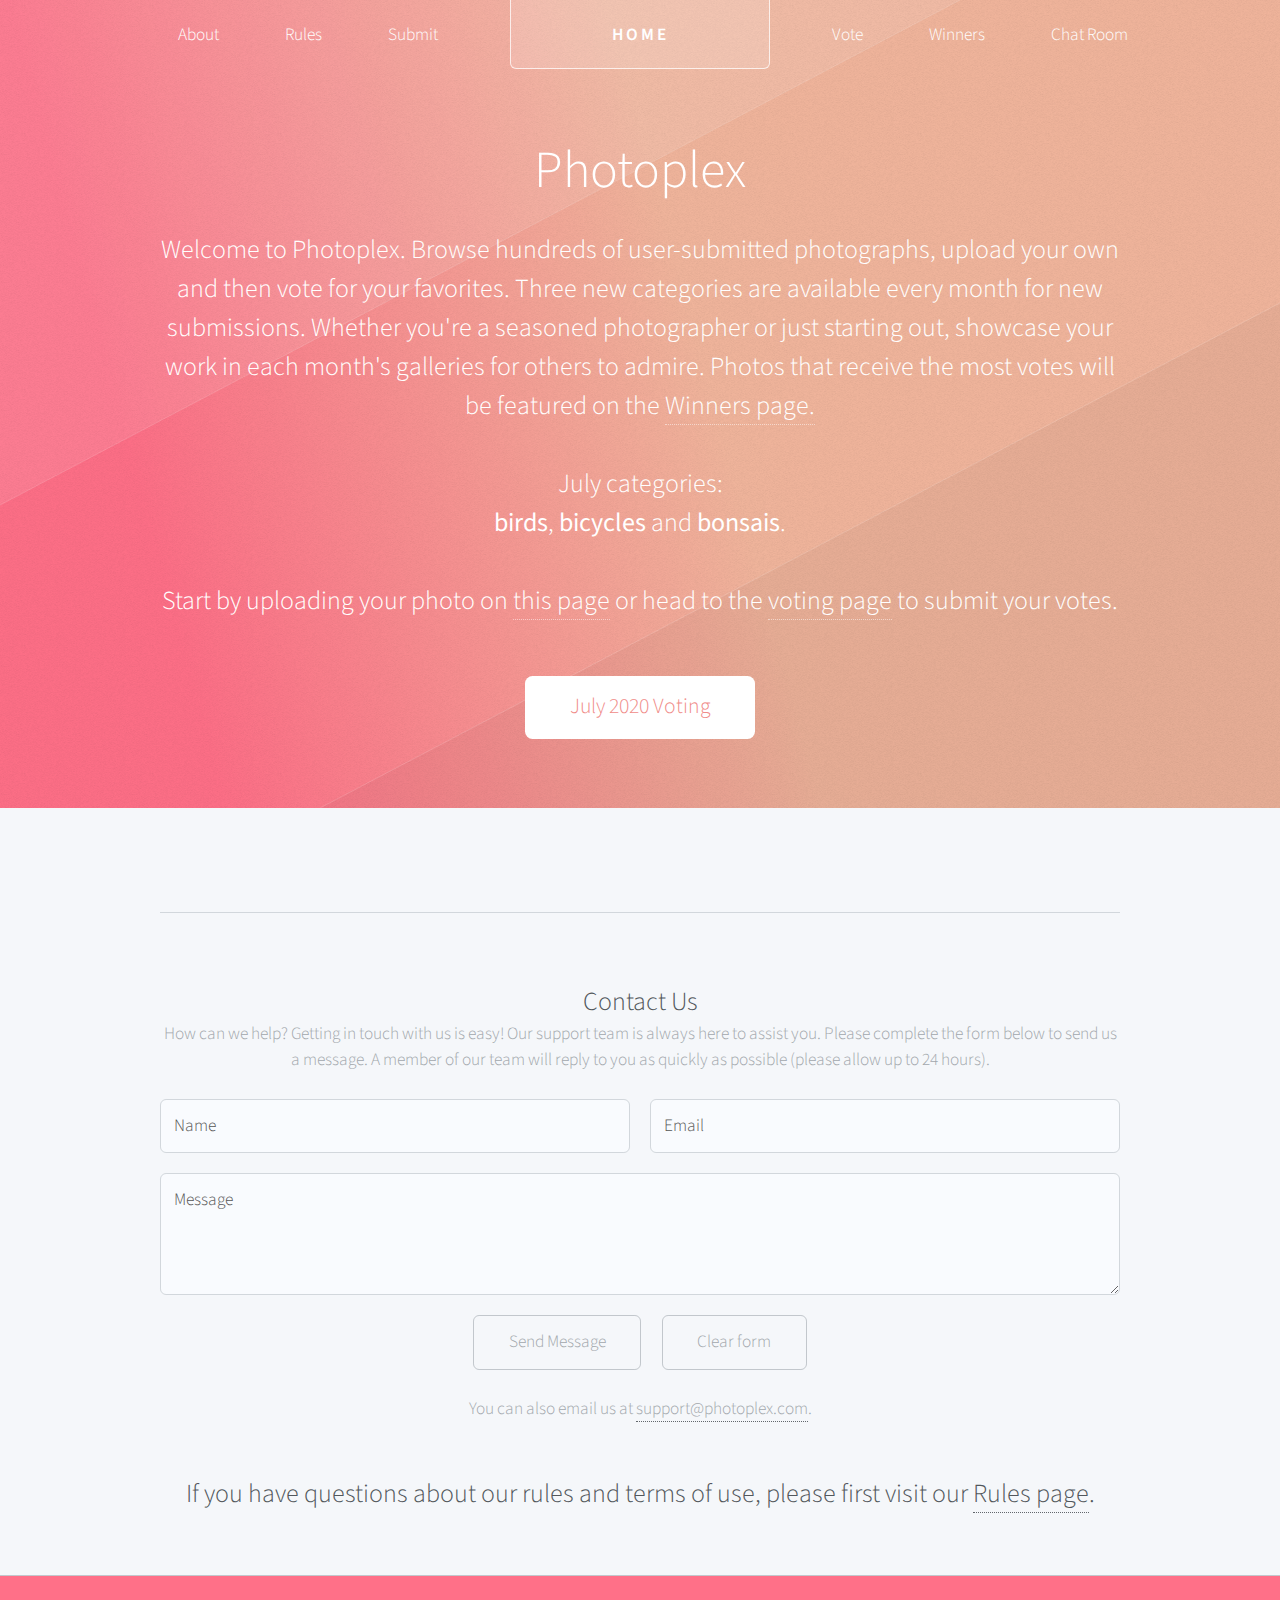
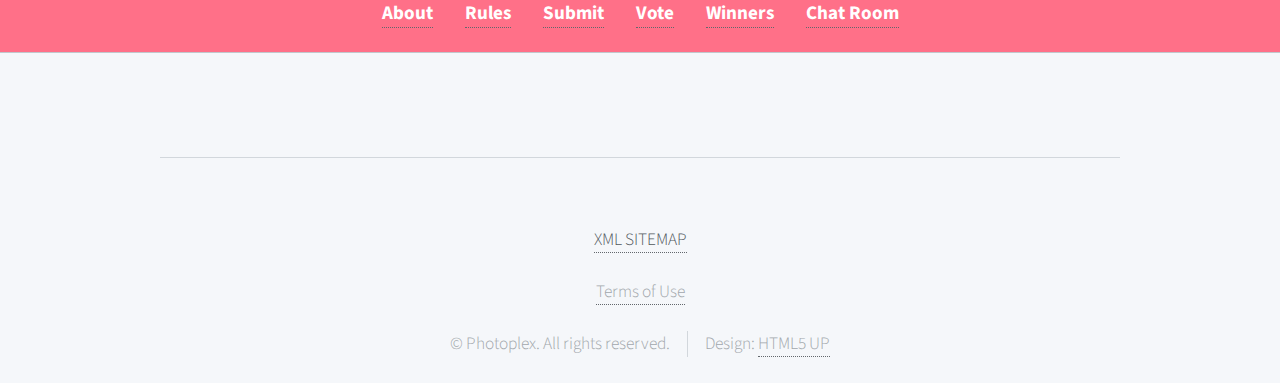
<file: projects/photoplex/index.htm>
<!DOCTYPE HTML>
<!--
	Telephasic by HTML5 UP
	html5up.net | @ajlkn
	Free for personal and commercial use under the CCA 3.0 license (html5up.net/license)
-->
<html>
	<head>
		<title>Photoplex Home</title>
		<meta name="description" content="This is the home page of Photoplex, a website where photographers can share and vote on photos.">
		<meta name="robots" content="index, follow">
		<meta charset="utf-8" />
		<meta name="viewport" content="width=device-width, initial-scale=1, user-scalable=no" />
		<link rel="stylesheet" href="assets/css/main.css" />			
		<script type='text/javascript' src='https://platform-api.sharethis.com/js/sharethis.js#property=5f076f1d61c3b80014ccf1f2&product=image-share-buttons&cms=sop' async='async'></script>
	</head>
		
	<body class="homepage is-preload">
		<div id="page-wrapper">

			<!-- Header -->
				<div id="header-wrapper">
					<div id="header" class="container">

						<!-- Logo -->
							<h1 id="logo"><a href="home.htm">HOME</a></h1>

						<!-- Nav -->
							<nav id="nav">
								<ul>
									<li><a href="about.htm">About</a></li>
									<li><a href="rules.htm">Rules</a></li>
									<li><a href="submit.htm">Submit</a></li>
									<li class="break"><a href="vote.htm">Vote</a>
										<ul>
											<li><a href="votebirds.htm">Birds</a></li>
											<li><a href="votebicycles.htm">Bicycles</a></li>
											<li><a href="votebonsais.htm">Bonsais</a></li>
										</ul></li>
									<li><a href="winners.htm">Winners</a></li>
									<li><a href="chat.htm">Chat Room</a></li>
								</ul>
							</nav>

					</div>

					<!-- Hero -->
						<section id="hero" class="container">
							<header>
								<h2>Photoplex</h2>
							</header>
							<p>Welcome to Photoplex. Browse hundreds of user-submitted photographs, upload your own and then vote for your favorites. Three new categories are available every month for new submissions. Whether you're a seasoned photographer or just starting out, showcase your work in each month's galleries for others to admire. Photos that receive the most votes will be featured on the <a href="winners.htm">Winners page.</a></p>
							<p>July categories:<br><strong>birds</strong>, <strong>bicycles</strong> and <strong>bonsais</strong>.</p>
							<p>Start by uploading your photo on <a href="submit.htm">this page</a> or head to the <a href="vote.htm">voting page</a> to submit your votes.</p>
							<ul class="actions">
								<li><a href="vote.htm" class="button">July 2020 Voting</a></li>
							</ul>
						</section>

				</div>

			<!-- Features 1 -->
				<!-- <div class="wrapper">
					<div class="container">
						<div class="row">
							<section class="col-6 col-12-narrower feature">
								<div class="image-wrapper first">
									<a href="#" class="image featured first"><img src="images/pic01.jpg" alt="" /></a>
								</div>
								<header>
									<h2>Semper magna neque vel<br />
									adipiscing curabitur</h2>
								</header>
								<p>Lorem ipsum dolor sit amet consectetur et sed adipiscing elit. Curabitur vel
								sem sit dolor neque semper magna. Lorem ipsum dolor sit amet consectetur et sed
								adipiscing elit. Curabitur vel sem sit.</p>
								<ul class="actions">
									<li><a href="#" class="button">Elevate my awareness</a></li>
								</ul>
							</section>
							<section class="col-6 col-12-narrower feature">
								<div class="image-wrapper">
									<a href="#" class="image featured"><img src="images/pic02.jpg" alt="" /></a>
								</div>
								<header>
									<h2>Amet lorem ipsum dolor<br />
									sit consequat magna</h2>
								</header>
								<p>Lorem ipsum dolor sit amet consectetur et sed adipiscing elit. Curabitur vel
								sem sit dolor neque semper magna. Lorem ipsum dolor sit amet consectetur et sed
								adipiscing elit. Curabitur vel sem sit.</p>
								<ul class="actions">
									<li><a href="#" class="button">Elevate my awareness</a></li>
								</ul>
							</section>
						</div>
					</div>
				</div> -->

			<!-- Footer -->
					<div id="copyright" class="container">
						<article id="content">
								<h3>Contact Us</h3>
								<p>How can we help? Getting in touch with us is easy! Our support team is always here to assist you. Please complete the form below to send us a message. A member of our team will reply to you as quickly as possible (please allow up to 24 hours).</p>
							<div class="container">
								<section class="col-6 col-12-narrower">
									<form method="post" action="#">
										<div class="row gtr-50">
											<div class="col-6 col-12-mobile">
												<input name="name" placeholder="Name" type="text" />
											</div>
											<div class="col-6 col-12-mobile">
												<input name="email" placeholder="Email" type="text" />
											</div>
											<div class="col-12">
												<textarea name="message" placeholder="Message"></textarea>
											</div>
											<div class="col-12">
												<ul class="actions">
													<li><input type="submit" value="Send Message" /></li>
													<li><input type="reset" value="Clear form" /></li>
												</ul>
											</div>
										</div>
									</form>
									<p>You can also email us at <a href="mailto: support@photoplex.com">support@photoplex.com</a>.</p>
								</section>
								<h3>If you have questions about our rules and terms of use, please first visit our <a href="rules.htm">Rules page</a>.</h3>
								<br><br>
						</article>
					</div>
					
					
					<!-- JS footer navigation -->
					<div id="footer_nav">						
						<hr>
						<script src="assets/js/footer_nav.js"></script>
						<hr>
					</div>

					<div id="copyright" class="container">
						<div> <!-- XML SITE MAP -->
							<h4><a href="sitemap.xml">XML SITEMAP</a></h4>
						</div>
						<br>
						<p><a href="rules.htm">Terms of Use</a></p>
						<ul class="menu">
							<li>&copy; Photoplex. All rights reserved.</li><li>Design: <a href="http://html5up.net">HTML5 UP</a></li>
						</ul>
					</div>								
					
				</div>				
		</div>

		<!-- Scripts -->
			<script src="assets/js/jquery.min.js"></script>
			<script src="assets/js/jquery.dropotron.min.js"></script>
			<script src="assets/js/browser.min.js"></script>
			<script src="assets/js/breakpoints.min.js"></script>
			<script src="assets/js/util.js"></script>
			<script src="assets/js/main.js"></script>
	</body>
</html>
</file>
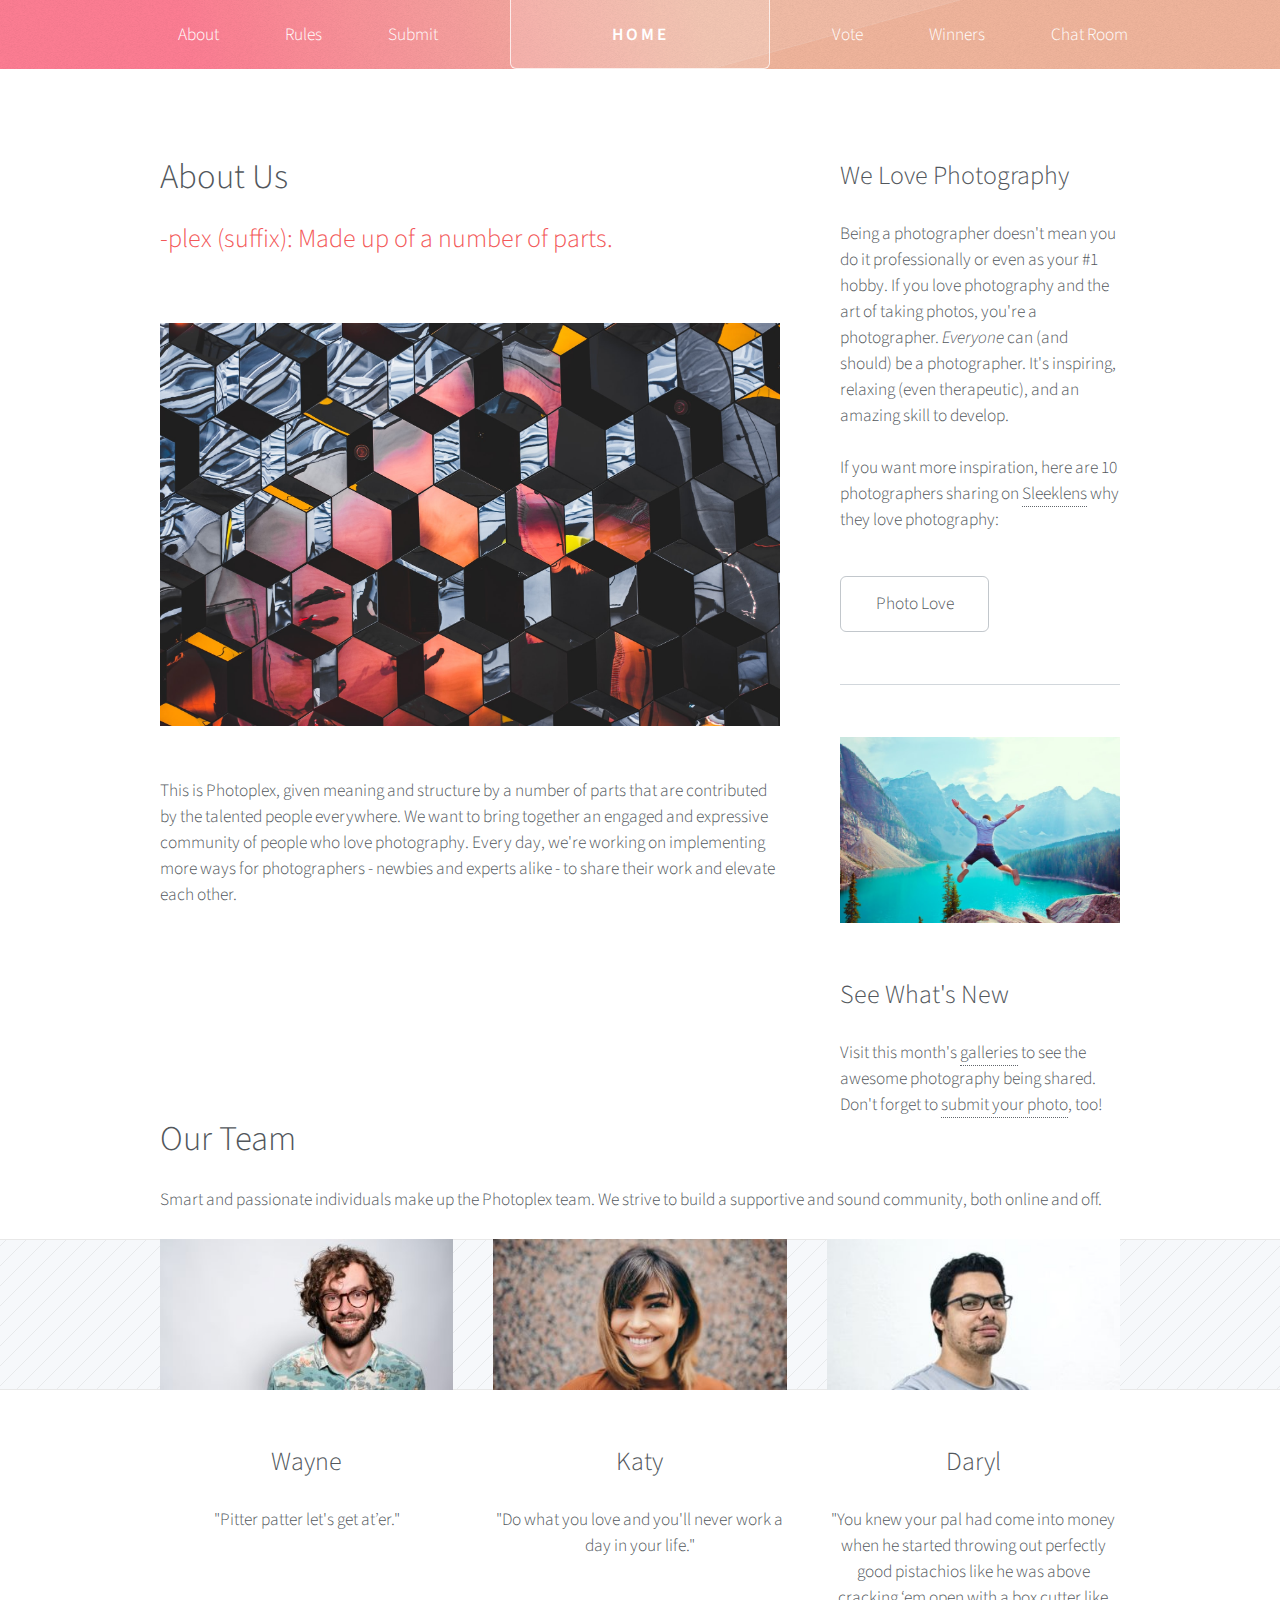
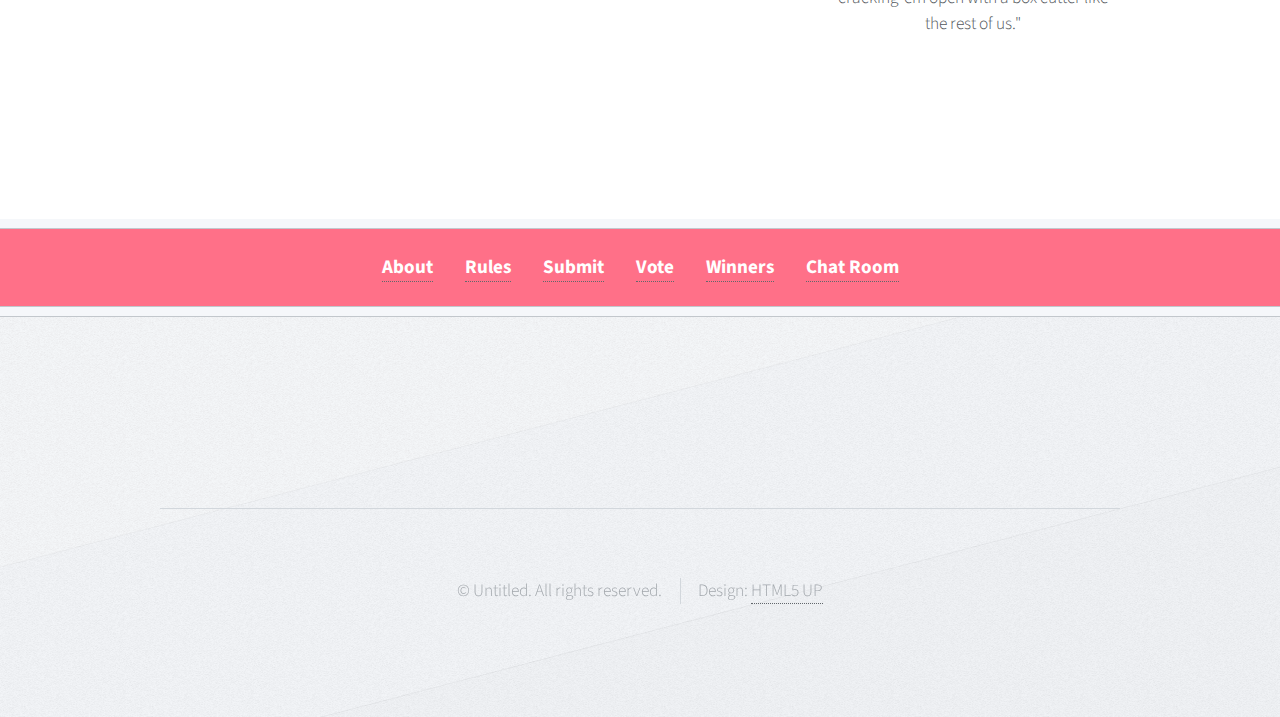
<file: projects/photoplex/about.htm>
<!DOCTYPE HTML>
<!--
	Telephasic by HTML5 UP
	html5up.net | @ajlkn
	Free for personal and commercial use under the CCA 3.0 license (html5up.net/license)
-->
<html>
	<head>
        <title>About Us</title>
        <meta name="description" content="This is the About page of Photoplex where there is information about the purpose of the website and the team that runs it.">
		<meta name="robots" content="index, follow">
		<meta charset="utf-8" />
		<meta name="viewport" content="width=device-width, initial-scale=1, user-scalable=no" />
		<link rel="stylesheet" href="assets/css/main.css" />
	</head>
	<body class="right-sidebar is-preload">
		<div id="page-wrapper">

			<!-- Header -->
				<div id="header-wrapper">
					<div id="header" class="container">

						<!-- Logo -->
							<h1 id="logo"><a href="index.htm">Home</a></h1>

						<!-- Nav -->
                        <nav id="nav">
                            <ul>
                                <li><a href="about.htm">About</a></li>
                                <li><a href="rules.htm">Rules</a></li>
                                <li><a href="submit.htm">Submit</a></li>
                                <li class="break"><a href="vote.htm">Vote</a>
                                    <ul>
                                        <li><a href="votebirds.htm">Birds</a></li>
                                        <li><a href="votebicycles.htm">Bicycles</a></li>
                                        <li><a href="votebonsais.htm">Bonsais</a></li>
                                    </ul></li>
                                <li><a href="winners.htm">Winners</a></li>
                                <li><a href="chat.htm">Chat Room</a></li>
                            </ul>
                        </nav>
					</div>
				</div>

			<!-- Main -->
				<div class="wrapper">
					<div class="container" id="main">
						<div class="row gtr-150">
							<div class="col-8 col-12-narrower">

								<!-- Content -->
									<article id="content">
										<header>
											<h2>About Us</h2>
											<p>-plex (suffix): Made up of a number of parts.</p>
										</header>
										<a class="image featured"><img src="images/about_head.jpg" alt="multicolored hexagonal pattern" title="multicolored hexagonal pattern"/></a>
                                        <p>This is Photoplex, given meaning and structure by a number of parts that are contributed by the talented people everywhere. We want to bring together an engaged and expressive community of people who love photography. Every day, we're working on implementing more ways for photographers - newbies and experts alike - to share their work and elevate each other.</p>
                                        <br>
                                        
                                        
									</article>

							</div>
							<div class="col-4 col-12-narrower">

								<!-- Sidebar -->
                                <section id="sidebar">
                                    <section>
                                        <header>
                                            <h3>We Love Photography</h3>
                                        </header>
                                        <p>Being a photographer doesn't mean you do it professionally or even as your #1 hobby. If you love photography and the art of taking photos, you're a photographer. <i>Everyone</i> can (and should) be a photographer. It's inspiring, relaxing (even therapeutic), and an amazing skill to develop.</p>
                                        <p>If you want more inspiration, here are 10 photographers sharing on <a href="sleeklens.com" target="blank">Sleeklens</a> why they love photography:
                                        <ul class="actions">
                                            <li><a href="https://sleeklens.com/10-photographers-talk-about-the-moment-they-fell-in-love-with-photography/" class="button" target="_blank">Photo Love</a></li>
                                        </ul>
                                        </p>
                                    </section>
                                    <section>
                                        <a href="vote.htm" class="image featured"><img src="images/about_side01.jpg" alt="man jumping in mountains" title="man jumping in mountains"/></a>
                                        <header>
                                            <h3>See What's New</h3>
                                        </header>
                                        <p>Visit this month's <a href="vote.htm">galleries</a> to see the awesome photography being shared. Don't forget to <a href="submit.htm">submit your photo</a>, too!</p>
                                    </section>
                                </section>

                        </div>
                    </div>
                    <header>
                        <h2>Our Team</h2>
                    </header>
                    <p>Smart and passionate individuals make up the Photoplex team. We strive to build a supportive and sound community, both online and off.</p>
                    <div class="row features">
                        <section class="col-4 col-12-narrower feature">
                            <div class="image-wrapper first">
                                <a class="image featured"><img src="images/employee1.jpg" alt="Wayne employee" title="Wayne employee" width="auto" height="auto"/></a>
                            </div>
                            <header>
                                <h3>Wayne</h3>
                            </header>
                            <p>"Pitter patter let's get at’er."</p>
                        </section>
                        <section class="col-4 col-12-narrower feature">
                            <div class="image-wrapper">
                                <a class="image featured"><img src="images/employee2.jpg" alt="Katy employee" title="Katy employee" width="auto" height="auto"/></a>
                            </div>
                            <header>
                                <h3>Katy</h3>
                            </header>
                            <p>"Do what you love and you'll never work a day in your life."</p>                            
                        </section>                        <section class="col-4 col-12-narrower feature">
                            <div class="image-wrapper">
                                <a class="image featured"><img src="images/employee3.jpg" alt="Daryl employee" title="Daryl employee" width="auto" height="auto"/></a>
                            </div>
                            <header>
                                <h3>Daryl</h3>
                            </header>
                            <p>"You knew your pal had come into money when he started throwing out perfectly good pistachios like he was above cracking ‘em open with a box cutter like the rest of us."</p>
                        </section>
                    </div>
                </div>
            </div>

            <!-- Footer -->
            
            <!-- JS footer navigation -->
					<div id="footer_nav">						
						<hr>
						<script src="assets/js/footer_nav.js"></script>
						<hr>
                    </div>
                    
				<div id="footer-wrapper">
					<div id="copyright" class="container">
						<ul class="menu">
							<li>&copy; Untitled. All rights reserved.</li><li>Design: <a href="http://html5up.net">HTML5 UP</a></li>
						</ul>
					</div>
				</div>

		</div>

		<!-- Scripts -->
			<script src="assets/js/jquery.min.js"></script>
			<script src="assets/js/jquery.dropotron.min.js"></script>
			<script src="assets/js/browser.min.js"></script>
			<script src="assets/js/breakpoints.min.js"></script>
			<script src="assets/js/util.js"></script>
			<script src="assets/js/main.js"></script>

	</body>
</html>
</file>
<file: projects/photoplex/assets/css/main.css>
@import url("fontawesome-all.min.css");
@import url("https://fonts.googleapis.com/css?family=Source+Sans+Pro:300,300italic,400,400italic,600");

/*
	Telephasic by HTML5 UP
	html5up.net | @ajlkn
	Free for personal and commercial use under the CCA 3.0 license (html5up.net/license)
*/

html, body, div, span, applet, object,
iframe, h1, h2, h3, h4, h5, h6, p, blockquote,
pre, a, abbr, acronym, address, big, cite,
code, del, dfn, em, img, ins, kbd, q, s, samp,
small, strike, strong, sub, sup, tt, var, b,
u, i, center, dl, dt, dd, ol, ul, li, fieldset,
form, label, legend, table, caption, tbody,
tfoot, thead, tr, th, td, article, aside,
canvas, details, embed, figure, figcaption,
footer, header, hgroup, menu, nav, output, ruby,
section, summary, time, mark, audio, video {
	margin: 0;
	padding: 0;
	border: 0;
	font-size: 100%;
	font: inherit;
	vertical-align: baseline;}

article, aside, details, figcaption, figure,
footer, header, hgroup, menu, nav, section {
	display: block;}

body {
	line-height: 1;
}

ol, ul {
	list-style: none;
}

blockquote, q {
	quotes: none;
}

	blockquote:before, blockquote:after, q:before, q:after {
		content: '';
		content: none;
	}

table {
	border-collapse: collapse;
	border-spacing: 0;
}

body {
	-webkit-text-size-adjust: none;
}

mark {
	background-color: transparent;
	color: inherit;
}

input::-moz-focus-inner {
	border: 0;
	padding: 0;
}

input, select, textarea {
	-moz-appearance: none;
	-webkit-appearance: none;
	-ms-appearance: none;
	appearance: none;
}

/* Basic */

	@-ms-viewport {
		width: device-width;
	}

	html {
		box-sizing: border-box;
	}

	*, *:before, *:after {
		box-sizing: inherit;
	}

	body {
		background: #f5f7fa;
		font-family: 'Source Sans Pro', sans-serif;
		font-weight: 300;
		color: #52575c;
		line-height: 1.75em;
		font-size: 14pt;
	}

		body.is-preload *, body.is-preload *:before, body.is-preload *:after {
			-moz-animation: none !important;
			-webkit-animation: none !important;
			-ms-animation: none !important;
			animation: none !important;
			-moz-transition: none !important;
			-webkit-transition: none !important;
			-ms-transition: none !important;
			transition: none !important;
		}

	input, textarea, select {
		font-family: 'Source Sans Pro', sans-serif;
		font-weight: 300;
		color: #52575c;
		line-height: 1.75em;
		font-size: 15pt;
	}

	h1, h2, h3, h4, h5, h6 {
		font-weight: 300;
		color: #52575c;
	}

	h1 a, h2 a, h3 a, h4 a, h5 a, h6 a {
		color: inherit;
		text-decoration: none;
	}

	h2 {
		font-size: 2em;
		line-height: 1.25em;
	}

	h3 {
		font-size: 1.5em;
		line-height: 1.5em;
	}

	a {
		-moz-transition: color 0.25s ease-in-out, border-color 0.25s ease-in-out, background-color 0.25s ease-in-out;
		-webkit-transition: color 0.25s ease-in-out, border-color 0.25s ease-in-out, background-color 0.25s ease-in-out;
		-ms-transition: color 0.25s ease-in-out, border-color 0.25s ease-in-out, background-color 0.25s ease-in-out;
		transition: color 0.25s ease-in-out, border-color 0.25s ease-in-out, background-color 0.25s ease-in-out;
		color: inherit;
		text-decoration: none;
		border-bottom: dotted 1px #62676c;
	}

		a:hover {
			color: #f35858;
			border-bottom-color: rgba(255, 255, 255, 0);
		}

	strong, b {
		font-weight: 400;
		color: #42474c;
	}

	em, i {
		font-style: italic;
	}

	sub {
		position: relative;
		top: 0.5em;
		font-size: 0.8em;
	}

	sup {
		position: relative;
		top: -0.5em;
		font-size: 0.8em;
	}

	hr {
		border: 0;
		border-top: solid 1px #c2c7cc;
	}

	blockquote {
		border-left: solid 0.5em #c2c7cc;
		padding: 1em 0 1em 2em;
		font-style: italic;
	}

	p, ul, ol, dl, table {
		margin-bottom: 1.5em;
	}

	br.clear {
		clear: both;
	}

	.features {
		margin-bottom: 1.5em;
	}

	.feature {
		text-align: center;
	}

/* Sections/Article */

	section, article {
		margin-bottom: 3em;
	}

	section > :last-child,
	article > :last-child,
	section:last-child,
	article:last-child {
		margin-bottom: 0;
	}

	.row > section, .row > article {
		margin-bottom: 0;
	}

	header {
		margin-bottom: 1.5em;
	}

		header > p {
			display: block;
			color: #f35858;
			padding: 0.75em 0 1em 0;
			font-size: 1.5em;
			line-height: 1.5em;
		}

		header.major {
			text-align: center;
		}


/* Container */

	.container {
		margin: 0 auto;
		max-width: 100%;
		width: 1200px;
	}

		@media screen and (max-width: 1280px) {

			.container {
				width: 960px;
			}

		}

		@media screen and (max-width: 1080px) {

			.container {
				width: 100%;
			}

		}

		@media screen and (max-width: 820px) {

			.container {
				width: 100%;
			}

		}

		@media screen and (max-width: 736px) {f
			.container {
				width: 100%;
			}

		}

		@media screen and (max-width: 480px) {

			.container {
				width: 100%;
			}

		}

/* --------------------------------- PHOTO GRID --------------------------------------- */
.gridcontainer {
	margin: 0;
	padding: 0;
	font-family: 'Source Sans Pro', sans-serif;
	columns: 4;
	column-gap: 20px;
}
	.gridcontainer .box {
		width: 100%;
		margin: 0 0 20px;
		padding: 10px;
		color: #fff;
		background: #62676c;
		overflow: hidden;
		break-inside: avoid;
	}
	.gridcontainer .box img {
		max-width: 100%;
	}
	.gridcontainer .box h2 {
		color: #fff;
		margin: 10px 0 0;
		padding: 0;
		font-size: 1em;
	}
	.gridcontainer .box p {
		margin: 10px 0 0;
		padding: 0 0 10px;
		font-size: .75em;
	}

	@media (max-width: 1200px) {
		.gridcontainer {
			columns: 3;
			width: calc(100% - 40px);
			box-sizing: border-box;
			padding: 0px 10px 10px 10px;

		}
	}
	@media (max-width: 768px) {
		.gridcontainer {
			columns: 2;
		}
	}
	@media (max-width: 480px) {
		.gridcontainer {
			columns: 1;
		}
	}

/* --------------------------------- WINNERS PHOTOS --------------------------------------- */
.winnercontainer {
	margin: 0;
	padding: 0;
	font-family: 'Source Sans Pro', sans-serif;
	columns: 1;
}
	.winnercontainer .winner {
		width: 100%;
		margin: 0 0 20px;
		padding: 10px;
		color: #fff;
		background: #62676c;
		overflow: hidden;
		break-inside: avoid;
	}
	.winnercontainer .winner img {
		max-width: 100%;
	}
	.winnercontainer .winner h2 {
		color: #fff;
		margin: 5px 0 5px 0;
		padding: 0;
		font-size: 2em;
	}
	.winnercontainer .winner h3 {
		color: #fff;
		margin: 5px 0 5px 0;
		padding: 0;
		font-size: 1.5em;
	}
	.winnercontainer .winner p {
		margin: 10px 0 0;
		padding: 0 0 10px;
		font-size: .75em;
	}

/* Row */

	.row {
		display: flex;
		flex-wrap: wrap;
		box-sizing: border-box;
		align-items: stretch;
	}

		.row > * {
			box-sizing: border-box;
		}

		.row.gtr-uniform > * > :last-child {
			margin-bottom: 0;
		}

		.row.aln-left {
			justify-content: flex-start;
		}

		.row.aln-center {
			justify-content: center;
		}

		.row.aln-right {
			justify-content: flex-end;
		}

		.row.aln-top {
			align-items: flex-start;
		}

		.row.aln-middle {
			align-items: center;
		}

		.row.aln-bottom {
			align-items: flex-end;
		}

		.row > .imp {
			order: -1;
		}

		.row > .col-1 {
			width: 8.33333%;
		}

		.row > .off-1 {
			margin-left: 8.33333%;
		}

		.row > .col-2 {
			width: 16.66667%;
		}

		.row > .off-2 {
			margin-left: 16.66667%;
		}

		.row > .col-3 {
			width: 25%;
		}

		.row > .off-3 {
			margin-left: 25%;
		}

		.row > .col-4 {
			width: 33.33333%;
		}

		.row > .off-4 {
			margin-left: 33.33333%;
		}

		.row > .col-5 {
			width: 41.66667%;
		}

		.row > .off-5 {
			margin-left: 41.66667%;
		}

		.row > .col-6 {
			width: 50%;
		}

		.row > .off-6 {
			margin-left: 50%;
		}

		.row > .col-7 {
			width: 58.33333%;
		}

		.row > .off-7 {
			margin-left: 58.33333%;
		}

		.row > .col-8 {
			width: 66.66667%;
		}

		.row > .off-8 {
			margin-left: 66.66667%;
		}

		.row > .col-9 {
			width: 75%;
		}

		.row > .off-9 {
			margin-left: 75%;
		}

		.row > .col-10 {
			width: 83.33333%;
		}

		.row > .off-10 {
			margin-left: 83.33333%;
		}

		.row > .col-11 {
			width: 91.66667%;
		}

		.row > .off-11 {
			margin-left: 91.66667%;
		}

		.row > .col-12 {
			width: 100%;
		}

		.row > .off-12 {
			margin-left: 100%;
		}

		.row.gtr-0 {
			margin-top: 0px;
			margin-left: 0px;
		}

			.row.gtr-0 > * {
				padding: 0px 0 0 0px;
			}

			.row.gtr-0.gtr-uniform {
				margin-top: 0px;
			}

				.row.gtr-0.gtr-uniform > * {
					padding-top: 0px;
				}

		.row.gtr-25 {
			margin-top: -12.5px;
			margin-left: -12.5px;
		}

			.row.gtr-25 > * {
				padding: 12.5px 0 0 12.5px;
			}

			.row.gtr-25.gtr-uniform {
				margin-top: -12.5px;
			}

				.row.gtr-25.gtr-uniform > * {
					padding-top: 12.5px;
				}

		.row.gtr-50 {
			margin-top: -25px;
			margin-left: -25px;
		}

			.row.gtr-50 > * {
				padding: 25px 0 0 25px;
			}

			.row.gtr-50.gtr-uniform {
				margin-top: -25px;
			}

				.row.gtr-50.gtr-uniform > * {
					padding-top: 25px;
				}

		.row {
			margin-top: -50px;
			margin-left: -50px;
		}

			.row > * {
				padding: 50px 0 0 50px;
			}

			.row.gtr-uniform {
				margin-top: -50px;
			}

				.row.gtr-uniform > * {
					padding-top: 50px;
				}

		.row.gtr-150 {
			margin-top: -75px;
			margin-left: -75px;
		}

			.row.gtr-150 > * {
				padding: 75px 0 0 75px;
			}

			.row.gtr-150.gtr-uniform {
				margin-top: -75px;
			}

				.row.gtr-150.gtr-uniform > * {
					padding-top: 75px;
				}

		.row.gtr-200 {
			margin-top: -100px;
			margin-left: -100px;
		}

			.row.gtr-200 > * {
				padding: 100px 0 0 100px;
			}

			.row.gtr-200.gtr-uniform {
				margin-top: -100px;
			}

				.row.gtr-200.gtr-uniform > * {
					padding-top: 100px;
				}

		@media screen and (max-width: 1280px) {

			.row {
				display: flex;
				flex-wrap: wrap;
				box-sizing: border-box;
				align-items: stretch;
			}

				.row > * {
					box-sizing: border-box;
				}

				.row.gtr-uniform > * > :last-child {
					margin-bottom: 0;
				}

				.row.aln-left {
					justify-content: flex-start;
				}

				.row.aln-center {
					justify-content: center;
				}

				.row.aln-right {
					justify-content: flex-end;
				}

				.row.aln-top {
					align-items: flex-start;
				}

				.row.aln-middle {
					align-items: center;
				}

				.row.aln-bottom {
					align-items: flex-end;
				}

				.row > .imp-normal {
					order: -1;
				}

				.row > .col-1-normal {
					width: 8.33333%;
				}

				.row > .off-1-normal {
					margin-left: 8.33333%;
				}

				.row > .col-2-normal {
					width: 16.66667%;
				}

				.row > .off-2-normal {
					margin-left: 16.66667%;
				}

				.row > .col-3-normal {
					width: 25%;
				}

				.row > .off-3-normal {
					margin-left: 25%;
				}

				.row > .col-4-normal {
					width: 33.33333%;
				}

				.row > .off-4-normal {
					margin-left: 33.33333%;
				}

				.row > .col-5-normal {
					width: 41.66667%;
				}

				.row > .off-5-normal {
					margin-left: 41.66667%;
				}

				.row > .col-6-normal {
					width: 50%;
				}

				.row > .off-6-normal {
					margin-left: 50%;
				}

				.row > .col-7-normal {
					width: 58.33333%;
				}

				.row > .off-7-normal {
					margin-left: 58.33333%;
				}

				.row > .col-8-normal {
					width: 66.66667%;
				}

				.row > .off-8-normal {
					margin-left: 66.66667%;
				}

				.row > .col-9-normal {
					width: 75%;
				}

				.row > .off-9-normal {
					margin-left: 75%;
				}

				.row > .col-10-normal {
					width: 83.33333%;
				}

				.row > .off-10-normal {
					margin-left: 83.33333%;
				}

				.row > .col-11-normal {
					width: 91.66667%;
				}

				.row > .off-11-normal {
					margin-left: 91.66667%;
				}

				.row > .col-12-normal {
					width: 100%;
				}

				.row > .off-12-normal {
					margin-left: 100%;
				}

				.row.gtr-0 {
					margin-top: 0px;
					margin-left: 0px;
				}

					.row.gtr-0 > * {
						padding: 0px 0 0 0px;
					}

					.row.gtr-0.gtr-uniform {
						margin-top: 0px;
					}

						.row.gtr-0.gtr-uniform > * {
							padding-top: 0px;
						}

				.row.gtr-25 {
					margin-top: -10px;
					margin-left: -10px;
				}

					.row.gtr-25 > * {
						padding: 10px 0 0 10px;
					}

					.row.gtr-25.gtr-uniform {
						margin-top: -10px;
					}

						.row.gtr-25.gtr-uniform > * {
							padding-top: 10px;
						}

				.row.gtr-50 {
					margin-top: -20px;
					margin-left: -20px;
				}

					.row.gtr-50 > * {
						padding: 20px 0 0 20px;
					}

					.row.gtr-50.gtr-uniform {
						margin-top: -20px;
					}

						.row.gtr-50.gtr-uniform > * {
							padding-top: 20px;
						}

				.row {
					margin-top: -40px;
					margin-left: -40px;
				}

					.row > * {
						padding: 40px 0 0 40px;
					}

					.row.gtr-uniform {
						margin-top: -40px;
					}

						.row.gtr-uniform > * {
							padding-top: 40px;
						}

				.row.gtr-150 {
					margin-top: -60px;
					margin-left: -60px;
				}

					.row.gtr-150 > * {
						padding: 60px 0 0 60px;
					}

					.row.gtr-150.gtr-uniform {
						margin-top: -60px;
					}

						.row.gtr-150.gtr-uniform > * {
							padding-top: 60px;
						}

				.row.gtr-200 {
					margin-top: -80px;
					margin-left: -80px;
				}

					.row.gtr-200 > * {
						padding: 80px 0 0 80px;
					}

					.row.gtr-200.gtr-uniform {
						margin-top: -80px;
					}

						.row.gtr-200.gtr-uniform > * {
							padding-top: 80px;
						}

		}

		@media screen and (max-width: 1080px) {

			.row {
				display: flex;
				flex-wrap: wrap;
				box-sizing: border-box;
				align-items: stretch;
			}

				.row > * {
					box-sizing: border-box;
				}

				.row.gtr-uniform > * > :last-child {
					margin-bottom: 0;
				}

				.row.aln-left {
					justify-content: flex-start;
				}

				.row.aln-center {
					justify-content: center;
				}

				.row.aln-right {
					justify-content: flex-end;
				}

				.row.aln-top {
					align-items: flex-start;
				}

				.row.aln-middle {
					align-items: center;
				}

				.row.aln-bottom {
					align-items: flex-end;
				}

				.row > .imp-narrow {
					order: -1;
				}

				.row > .col-1-narrow {
					width: 8.33333%;
				}

				.row > .off-1-narrow {
					margin-left: 8.33333%;
				}

				.row > .col-2-narrow {
					width: 16.66667%;
				}

				.row > .off-2-narrow {
					margin-left: 16.66667%;
				}

				.row > .col-3-narrow {
					width: 25%;
				}

				.row > .off-3-narrow {
					margin-left: 25%;
				}

				.row > .col-4-narrow {
					width: 33.33333%;
				}

				.row > .off-4-narrow {
					margin-left: 33.33333%;
				}

				.row > .col-5-narrow {
					width: 41.66667%;
				}

				.row > .off-5-narrow {
					margin-left: 41.66667%;
				}

				.row > .col-6-narrow {
					width: 50%;
				}

				.row > .off-6-narrow {
					margin-left: 50%;
				}

				.row > .col-7-narrow {
					width: 58.33333%;
				}

				.row > .off-7-narrow {
					margin-left: 58.33333%;
				}

				.row > .col-8-narrow {
					width: 66.66667%;
				}

				.row > .off-8-narrow {
					margin-left: 66.66667%;
				}

				.row > .col-9-narrow {
					width: 75%;
				}

				.row > .off-9-narrow {
					margin-left: 75%;
				}

				.row > .col-10-narrow {
					width: 83.33333%;
				}

				.row > .off-10-narrow {
					margin-left: 83.33333%;
				}

				.row > .col-11-narrow {
					width: 91.66667%;
				}

				.row > .off-11-narrow {
					margin-left: 91.66667%;
				}

				.row > .col-12-narrow {
					width: 100%;
				}

				.row > .off-12-narrow {
					margin-left: 100%;
				}

				.row.gtr-0 {
					margin-top: 0px;
					margin-left: 0px;
				}

					.row.gtr-0 > * {
						padding: 0px 0 0 0px;
					}

					.row.gtr-0.gtr-uniform {
						margin-top: 0px;
					}

						.row.gtr-0.gtr-uniform > * {
							padding-top: 0px;
						}

				.row.gtr-25 {
					margin-top: -10px;
					margin-left: -10px;
				}

					.row.gtr-25 > * {
						padding: 10px 0 0 10px;
					}

					.row.gtr-25.gtr-uniform {
						margin-top: -10px;
					}

						.row.gtr-25.gtr-uniform > * {
							padding-top: 10px;
						}

				.row.gtr-50 {
					margin-top: -20px;
					margin-left: -20px;
				}

					.row.gtr-50 > * {
						padding: 20px 0 0 20px;
					}

					.row.gtr-50.gtr-uniform {
						margin-top: -20px;
					}

						.row.gtr-50.gtr-uniform > * {
							padding-top: 20px;
						}

				.row {
					margin-top: -40px;
					margin-left: -40px;
				}

					.row > * {
						padding: 40px 0 0 40px;
					}

					.row.gtr-uniform {
						margin-top: -40px;
					}

						.row.gtr-uniform > * {
							padding-top: 40px;
						}

				.row.gtr-150 {
					margin-top: -60px;
					margin-left: -60px;
				}

					.row.gtr-150 > * {
						padding: 60px 0 0 60px;
					}

					.row.gtr-150.gtr-uniform {
						margin-top: -60px;
					}

						.row.gtr-150.gtr-uniform > * {
							padding-top: 60px;
						}

				.row.gtr-200 {
					margin-top: -80px;
					margin-left: -80px;
				}

					.row.gtr-200 > * {
						padding: 80px 0 0 80px;
					}

					.row.gtr-200.gtr-uniform {
						margin-top: -80px;
					}

						.row.gtr-200.gtr-uniform > * {
							padding-top: 80px;
						}

		}

		@media screen and (max-width: 820px) {

			.row {
				display: flex;
				flex-wrap: wrap;
				box-sizing: border-box;
				align-items: stretch;
			}

				.row > * {
					box-sizing: border-box;
				}

				.row.gtr-uniform > * > :last-child {
					margin-bottom: 0;
				}

				.row.aln-left {
					justify-content: flex-start;
				}

				.row.aln-center {
					justify-content: center;
				}

				.row.aln-right {
					justify-content: flex-end;
				}

				.row.aln-top {
					align-items: flex-start;
				}

				.row.aln-middle {
					align-items: center;
				}

				.row.aln-bottom {
					align-items: flex-end;
				}

				.row > .imp-narrower {
					order: -1;
				}

				.row > .col-1-narrower {
					width: 8.33333%;
				}

				.row > .off-1-narrower {
					margin-left: 8.33333%;
				}

				.row > .col-2-narrower {
					width: 16.66667%;
				}

				.row > .off-2-narrower {
					margin-left: 16.66667%;
				}

				.row > .col-3-narrower {
					width: 25%;
				}

				.row > .off-3-narrower {
					margin-left: 25%;
				}

				.row > .col-4-narrower {
					width: 33.33333%;
				}

				.row > .off-4-narrower {
					margin-left: 33.33333%;
				}

				.row > .col-5-narrower {
					width: 41.66667%;
				}

				.row > .off-5-narrower {
					margin-left: 41.66667%;
				}

				.row > .col-6-narrower {
					width: 50%;
				}

				.row > .off-6-narrower {
					margin-left: 50%;
				}

				.row > .col-7-narrower {
					width: 58.33333%;
				}

				.row > .off-7-narrower {
					margin-left: 58.33333%;
				}

				.row > .col-8-narrower {
					width: 66.66667%;
				}

				.row > .off-8-narrower {
					margin-left: 66.66667%;
				}

				.row > .col-9-narrower {
					width: 75%;
				}

				.row > .off-9-narrower {
					margin-left: 75%;
				}

				.row > .col-10-narrower {
					width: 83.33333%;
				}

				.row > .off-10-narrower {
					margin-left: 83.33333%;
				}

				.row > .col-11-narrower {
					width: 91.66667%;
				}

				.row > .off-11-narrower {
					margin-left: 91.66667%;
				}

				.row > .col-12-narrower {
					width: 100%;
				}

				.row > .off-12-narrower {
					margin-left: 100%;
				}

				.row.gtr-0 {
					margin-top: 0px;
					margin-left: 0px;
				}

					.row.gtr-0 > * {
						padding: 0px 0 0 0px;
					}

					.row.gtr-0.gtr-uniform {
						margin-top: 0px;
					}

						.row.gtr-0.gtr-uniform > * {
							padding-top: 0px;
						}

				.row.gtr-25 {
					margin-top: -7.5px;
					margin-left: -7.5px;
				}

					.row.gtr-25 > * {
						padding: 7.5px 0 0 7.5px;
					}

					.row.gtr-25.gtr-uniform {
						margin-top: -7.5px;
					}

						.row.gtr-25.gtr-uniform > * {
							padding-top: 7.5px;
						}

				.row.gtr-50 {
					margin-top: -15px;
					margin-left: -15px;
				}

					.row.gtr-50 > * {
						padding: 15px 0 0 15px;
					}

					.row.gtr-50.gtr-uniform {
						margin-top: -15px;
					}

						.row.gtr-50.gtr-uniform > * {
							padding-top: 15px;
						}

				.row {
					margin-top: -30px;
					margin-left: -30px;
				}

					.row > * {
						padding: 30px 0 0 30px;
					}

					.row.gtr-uniform {
						margin-top: -30px;
					}

						.row.gtr-uniform > * {
							padding-top: 30px;
						}

				.row.gtr-150 {
					margin-top: -45px;
					margin-left: -45px;
				}

					.row.gtr-150 > * {
						padding: 45px 0 0 45px;
					}

					.row.gtr-150.gtr-uniform {
						margin-top: -45px;
					}

						.row.gtr-150.gtr-uniform > * {
							padding-top: 45px;
						}

				.row.gtr-200 {
					margin-top: -60px;
					margin-left: -60px;
				}

					.row.gtr-200 > * {
						padding: 60px 0 0 60px;
					}

					.row.gtr-200.gtr-uniform {
						margin-top: -60px;
					}

						.row.gtr-200.gtr-uniform > * {
							padding-top: 60px;
						}

		}

		@media screen and (max-width: 736px) {

			.row {
				display: flex;
				flex-wrap: wrap;
				box-sizing: border-box;
				align-items: stretch;
			}

				.row > * {
					box-sizing: border-box;
				}

				.row.gtr-uniform > * > :last-child {
					margin-bottom: 0;
				}

				.row.aln-left {
					justify-content: flex-start;
				}

				.row.aln-center {
					justify-content: center;
				}

				.row.aln-right {
					justify-content: flex-end;
				}

				.row.aln-top {
					align-items: flex-start;
				}

				.row.aln-middle {
					align-items: center;
				}

				.row.aln-bottom {
					align-items: flex-end;
				}

				.row > .imp-mobile {
					order: -1;
				}

				.row > .col-1-mobile {
					width: 8.33333%;
				}

				.row > .off-1-mobile {
					margin-left: 8.33333%;
				}

				.row > .col-2-mobile {
					width: 16.66667%;
				}

				.row > .off-2-mobile {
					margin-left: 16.66667%;
				}

				.row > .col-3-mobile {
					width: 25%;
				}

				.row > .off-3-mobile {
					margin-left: 25%;
				}

				.row > .col-4-mobile {
					width: 33.33333%;
				}

				.row > .off-4-mobile {
					margin-left: 33.33333%;
				}

				.row > .col-5-mobile {
					width: 41.66667%;
				}

				.row > .off-5-mobile {
					margin-left: 41.66667%;
				}

				.row > .col-6-mobile {
					width: 50%;
				}

				.row > .off-6-mobile {
					margin-left: 50%;
				}

				.row > .col-7-mobile {
					width: 58.33333%;
				}

				.row > .off-7-mobile {
					margin-left: 58.33333%;
				}

				.row > .col-8-mobile {
					width: 66.66667%;
				}

				.row > .off-8-mobile {
					margin-left: 66.66667%;
				}

				.row > .col-9-mobile {
					width: 75%;
				}

				.row > .off-9-mobile {
					margin-left: 75%;
				}

				.row > .col-10-mobile {
					width: 83.33333%;
				}

				.row > .off-10-mobile {
					margin-left: 83.33333%;
				}

				.row > .col-11-mobile {
					width: 91.66667%;
				}

				.row > .off-11-mobile {
					margin-left: 91.66667%;
				}

				.row > .col-12-mobile {
					width: 100%;
				}

				.row > .off-12-mobile {
					margin-left: 100%;
				}

				.row.gtr-0 {
					margin-top: 0px;
					margin-left: 0px;
				}

					.row.gtr-0 > * {
						padding: 0px 0 0 0px;
					}

					.row.gtr-0.gtr-uniform {
						margin-top: 0px;
					}

						.row.gtr-0.gtr-uniform > * {
							padding-top: 0px;
						}

				.row.gtr-25 {
					margin-top: -5px;
					margin-left: -5px;
				}

					.row.gtr-25 > * {
						padding: 5px 0 0 5px;
					}

					.row.gtr-25.gtr-uniform {
						margin-top: -5px;
					}

						.row.gtr-25.gtr-uniform > * {
							padding-top: 5px;
						}

				.row.gtr-50 {
					margin-top: -10px;
					margin-left: -10px;
				}

					.row.gtr-50 > * {
						padding: 10px 0 0 10px;
					}

					.row.gtr-50.gtr-uniform {
						margin-top: -10px;
					}

						.row.gtr-50.gtr-uniform > * {
							padding-top: 10px;
						}

				.row {
					margin-top: -20px;
					margin-left: -20px;
				}

					.row > * {
						padding: 20px 0 0 20px;
					}

					.row.gtr-uniform {
						margin-top: -20px;
					}

						.row.gtr-uniform > * {
							padding-top: 20px;
						}

				.row.gtr-150 {
					margin-top: -30px;
					margin-left: -30px;
				}

					.row.gtr-150 > * {
						padding: 30px 0 0 30px;
					}

					.row.gtr-150.gtr-uniform {
						margin-top: -30px;
					}

						.row.gtr-150.gtr-uniform > * {
							padding-top: 30px;
						}

				.row.gtr-200 {
					margin-top: -40px;
					margin-left: -40px;
				}

					.row.gtr-200 > * {
						padding: 40px 0 0 40px;
					}

					.row.gtr-200.gtr-uniform {
						margin-top: -40px;
					}

						.row.gtr-200.gtr-uniform > * {
							padding-top: 40px;
						}

		}

		@media screen and (max-width: 480px) {

			.row {
				display: flex;
				flex-wrap: wrap;
				box-sizing: border-box;
				align-items: stretch;
			}

				.row > * {
					box-sizing: border-box;
				}

				.row.gtr-uniform > * > :last-child {
					margin-bottom: 0;
				}

				.row.aln-left {
					justify-content: flex-start;
				}

				.row.aln-center {
					justify-content: center;
				}

				.row.aln-right {
					justify-content: flex-end;
				}

				.row.aln-top {
					align-items: flex-start;
				}

				.row.aln-middle {
					align-items: center;
				}

				.row.aln-bottom {
					align-items: flex-end;
				}

				.row > .imp-mobilep {
					order: -1;
				}

				.row > .col-1-mobilep {
					width: 8.33333%;
				}

				.row > .off-1-mobilep {
					margin-left: 8.33333%;
				}

				.row > .col-2-mobilep {
					width: 16.66667%;
				}

				.row > .off-2-mobilep {
					margin-left: 16.66667%;
				}

				.row > .col-3-mobilep {
					width: 25%;
				}

				.row > .off-3-mobilep {
					margin-left: 25%;
				}

				.row > .col-4-mobilep {
					width: 33.33333%;
				}

				.row > .off-4-mobilep {
					margin-left: 33.33333%;
				}

				.row > .col-5-mobilep {
					width: 41.66667%;
				}

				.row > .off-5-mobilep {
					margin-left: 41.66667%;
				}

				.row > .col-6-mobilep {
					width: 50%;
				}

				.row > .off-6-mobilep {
					margin-left: 50%;
				}

				.row > .col-7-mobilep {
					width: 58.33333%;
				}

				.row > .off-7-mobilep {
					margin-left: 58.33333%;
				}

				.row > .col-8-mobilep {
					width: 66.66667%;
				}

				.row > .off-8-mobilep {
					margin-left: 66.66667%;
				}

				.row > .col-9-mobilep {
					width: 75%;
				}

				.row > .off-9-mobilep {
					margin-left: 75%;
				}

				.row > .col-10-mobilep {
					width: 83.33333%;
				}

				.row > .off-10-mobilep {
					margin-left: 83.33333%;
				}

				.row > .col-11-mobilep {
					width: 91.66667%;
				}

				.row > .off-11-mobilep {
					margin-left: 91.66667%;
				}

				.row > .col-12-mobilep {
					width: 100%;
				}

				.row > .off-12-mobilep {
					margin-left: 100%;
				}

				.row.gtr-0 {
					margin-top: 0px;
					margin-left: 0px;
				}

					.row.gtr-0 > * {
						padding: 0px 0 0 0px;
					}

					.row.gtr-0.gtr-uniform {
						margin-top: 0px;
					}

						.row.gtr-0.gtr-uniform > * {
							padding-top: 0px;
						}

				.row.gtr-25 {
					margin-top: -5px;
					margin-left: -5px;
				}

					.row.gtr-25 > * {
						padding: 5px 0 0 5px;
					}

					.row.gtr-25.gtr-uniform {
						margin-top: -5px;
					}

						.row.gtr-25.gtr-uniform > * {
							padding-top: 5px;
						}

				.row.gtr-50 {
					margin-top: -10px;
					margin-left: -10px;
				}

					.row.gtr-50 > * {
						padding: 10px 0 0 10px;
					}

					.row.gtr-50.gtr-uniform {
						margin-top: -10px;
					}

						.row.gtr-50.gtr-uniform > * {
							padding-top: 10px;
						}

				.row {
					margin-top: -20px;
					margin-left: -20px;
				}

					.row > * {
						padding: 20px 0 0 20px;
					}

					.row.gtr-uniform {
						margin-top: -20px;
					}

						.row.gtr-uniform > * {
							padding-top: 20px;
						}

				.row.gtr-150 {
					margin-top: -30px;
					margin-left: -30px;
				}

					.row.gtr-150 > * {
						padding: 30px 0 0 30px;
					}

					.row.gtr-150.gtr-uniform {
						margin-top: -30px;
					}

						.row.gtr-150.gtr-uniform > * {
							padding-top: 30px;
						}

				.row.gtr-200 {
					margin-top: -40px;
					margin-left: -40px;
				}

					.row.gtr-200 > * {
						padding: 40px 0 0 40px;
					}

					.row.gtr-200.gtr-uniform {
						margin-top: -40px;
					}

						.row.gtr-200.gtr-uniform > * {
							padding-top: 40px;
						}

		}

/* Image */

	.image {
		-moz-transition: opacity 0.25s ease-in-out;
		-webkit-transition: opacity 0.25s ease-in-out;
		-ms-transition: opacity 0.25s ease-in-out;
		transition: opacity 0.25s ease-in-out;
		display: inline-block;
		outline: 0;
		border: 0;
	}

		.image img {
			display: block;
			width: 100%;
		}

		.image.fit {
			display: block;
			width: 100%;
		}

		.image.featured {
			display: block;
			width: 100%;
			margin: 0 0 3em 0;
		}
		
		.image.left {
			float: left;
			margin: 0 2em 2em 0;
		}

		.image.centered {
			display: block;
			margin: 0 0 3em 0;
		}

			.image.centered img {
				margin: 0 auto;
				width: auto;
			}

	a.image:hover {
		opacity: 0.85;
	}

/* List */

	ul {
		list-style: disc;
		padding-left: 1em;
	}

		ul li {
			padding-left: 0.5em;
		}

	ol {
		list-style: decimal;
		padding-left: 1.25em;
	}

		ol li {
			padding-left: 0.25em;
		}

/* Actions */

	ul.actions {
		padding-top: 1em;
		list-style: none;
		padding-left: 0;
	}

		ul.actions.major {
			text-align: center;
		}

		ul.actions li {
			display: inline-block;
			margin-left: 1em;
			padding-left: 0;
		}

			ul.actions li:first-child {
				margin-left: 0;
			}

/* Divided */

	ul.divided {
		list-style: none;
		padding-left: 0;
	}

		ul.divided li {
			border-top: solid 1px #d2d7dc;
			padding-top: 2em;
			margin-top: 2em;
			padding-left: 0;
		}

			ul.divided li:first-child {
				padding-top: 0;
				margin-top: 0;
				border-top: 0;
			}

/* Icons */

	ul.icons {
		list-style: none;
		padding-left: 0;
	}

		ul.icons li {
			padding-left: 0;
		}

			ul.icons li:before {
				display: inline-block;
				color: #fff;
				background: #61666b;
				width: 2.5em;
				height: 2.5em;
				border-radius: 0.35em;
				text-align: center;
				line-height: 2.5em;
				margin-right: 0.75em;
			}

/* Menu */

	ul.menu {
		list-style: none;
		padding-left: 0;
	}

		ul.menu li {
			display: inline-block;
			border-left: solid 1px #d2d7dc;
			padding-left: 1em;
			margin-left: 1em;
		}

			ul.menu li:first-child {
				border-left: 0;
				padding-left: 0;
				margin-left: 0;
			}

/* Form */

	form .actions {
		padding-top: 0;
	}

	form label {
		display: block;
		font-weight: 300;
		color: #52575c;
		margin: 0 0 0.5em 0;
	}

	form input[type="text"],
	form input[type="email"],
	form input[type="password"],
	form select,
	form textarea {
		-moz-transition: background-color 0.25s ease-in-out;
		-webkit-transition: background-color 0.25s ease-in-out;
		-ms-transition: background-color 0.25s ease-in-out;
		transition: background-color 0.25s ease-in-out;
		-webkit-appearance: none;
		display: block;
		background: #f9fbfe;
		border: solid 1px #d2d7dc;
		border-radius: 0.35em;
		width: 100%;
		line-height: 1.5em;
		padding: 0.75em;
	}

		form input[type="text"]:focus,
		form input[type="email"]:focus,
		form input[type="password"]:focus,
		form select:focus,
		form textarea:focus {
			background: #fff;
		}

	form textarea {
		min-height: 7em;
	}

	form ::-webkit-input-placeholder {
		color: #555 !important;
	}

	form :-moz-placeholder {
		color: #555 !important;
	}

	form ::-moz-placeholder {
		color: #555 !important;
	}

	form :-ms-input-placeholder {
		color: #555 !important;
	}

	form ::-moz-focus-inner {
		border: 0;
	}

/* Table */

	table {
		width: 100%;
	}

		table.default {
			width: 100%;
		}

			table.default tbody tr {
				border-top: solid 1px #D2D7DC;
			}

				table.default tbody tr:nth-child(2n+1) {
					background: #f9fbfe;
				}

			table.default td {
				padding: 0.5em 1em 0.5em 1em;
			}

			table.default th {
				text-align: left;
				font-weight: 400;
				padding: 0.5em 1em 0.5em 1em;
			}

			table.default tfoot {
				border-top: solid 1px #D2D7DC;
			}

/* Button */

	input[type="button"],
	input[type="submit"],
	input[type="reset"],
	button,
	.button {
		-moz-transition: color 0.25s ease-in-out, border-color 0.25s ease-in-out, background-color 0.25s ease-in-out;
		-webkit-transition: color 0.25s ease-in-out, border-color 0.25s ease-in-out, background-color 0.25s ease-in-out;
		-ms-transition: color 0.25s ease-in-out, border-color 0.25s ease-in-out, background-color 0.25s ease-in-out;
		transition: color 0.25s ease-in-out, border-color 0.25s ease-in-out, background-color 0.25s ease-in-out;
		display: inline-block;
		color: inherit;
		background: none;
		text-decoration: none;
		border: solid 1px #c2c7cc;
		border-radius: 0.35em;
		padding: 0.8em 2em 0.8em 2em;
		cursor: pointer;
		outline: 0;
	}

		input[type="button"]:hover,
		input[type="submit"]:hover,
		input[type="reset"]:hover,
		button:hover,
		.button:hover {
			color: #f35858;
			border-color: rgba(243, 88, 88, 0.5);
		}

/* Icons */

	.icon {
		text-decoration: none;
		text-decoration: none;
	}

		.icon:before {
			-moz-osx-font-smoothing: grayscale;
			-webkit-font-smoothing: antialiased;
			display: inline-block;
			font-style: normal;
			font-variant: normal;
			text-rendering: auto;
			line-height: 1;
			text-transform: none !important;
			font-family: 'Font Awesome 5 Free';
			font-weight: 400;
		}

		.icon:before {
			line-height: inherit;
		}

		.icon > .label {
			display: none;
		}

		.icon.solid:before {
			font-weight: 900;
		}

		.icon.brands:before {
			font-family: 'Font Awesome 5 Brands';
		}

/* Wrappers */

	.wrapper {
		position: relative;
		background: #fff;
		overflow-x: hidden;
		padding: 6em 0 6em 0;
	}

	.image-wrapper {
		position: relative;
	}

		.image-wrapper .image {
			position: relative;
			z-index: 2;
		}

		.image-wrapper.first:before {
			content: '';
			display: block;
			width: 2000%;
			height: 100%;
			position: absolute;
			left: -1000%;
			top: 0;
			z-index: 1;
			box-shadow: inset 0px 0px 0px 1px #e8e8e8;
			background: #f6f8fb url("images/image-wrapper.svg");
		}

	#header-wrapper {
		position: relative;
		padding: 4em 0 2em 0;
		background-image: url("images/header.svg");
		background-image: url("images/overlay.png"), url("images/header.svg"), -moz-linear-gradient(75deg, #FF7088 15%, #F2B69D 55%);
		background-image: url("images/overlay.png"), url("images/header.svg"), -webkit-linear-gradient(75deg, #FF7088 15%, #F2B69D 55%);
		background-image: url("images/overlay.png"), url("images/header.svg"), -ms-linear-gradient(75deg, #FF7088 15%, #F2B69D 55%);
		background-image: url("images/overlay.png"), url("images/header.svg"), linear-gradient(75deg, #FF7088 15%, #F2B69D 55%);
		background-color: #f08c89;
		background-size: 100% 620%;
		background-size: 128px 128px, 100% 620%, auto;
		background-repeat: repeat, no-repeat, no-repeat;
	}

	.homepage #header-wrapper {
		padding: 7em 0 6em 0;
		background-size: 128px 128px, 100% 100%, auto;
	}

	#promo-wrapper {
		position: relative;
		background-image: url("images/overlay.png"), url("../../images/promo.jpg");
		background-size: 192px 192px, cover;
		background-position: top left, center center;
		color: #fff;
		text-align: center;
		padding: 6em 0 6em 0;
	}

	#footer-wrapper {
		-webkit-transform: translate3d(0, 0, 0);
		position: relative;
		border-top: solid 1px #c2c7cc;
		padding: 6em 0 6em 0;
		background-image: url("images/overlay.png"), url("images/footer.svg");
		background-size: 128px 128px,				100% 100%;
	}

/* ------------------------------------- FOOTER NAV ------------------------------ */
#footer_nav {
	background-color: #FF7088;
	color: #fff;
	line-height: 3em;
    font-weight: bold;
    font-size: 1.1em;
    font-family: 'Source Sans Pro', sans-serif; 
}

/* Header */

	#logo {
		position: absolute;
		z-index: 1;
		top: 0;
		left: 50%;
		width: 15em;
		margin-left: -7.5em;
	}

		#logo a {
			display: block;
			width: 100%;
			height: 4em;
			line-height: 4em;
			background: rgba(255, 255, 255, 0.15);
			border: solid 1px;
			border-color: #fff;
			border-color: rgba(255, 255, 255, 0.75);
			border-top: 0;
			border-radius: 0 0 0.35em 0.35em;
			color: #fff;
			display: inline-block;
			font-weight: 600;
			letter-spacing: 3px;
			text-align: center;
			text-transform: uppercase;
		}

	#nav {
		text-align: center;
		position: absolute;
		top: 0;
		left: 0;
		width: 100%;
		height: 4em;
		line-height: 4em;
	}

		#nav > ul {
			margin: 0;
		}

			#nav > ul > li {
				display: inline-block;
				margin-left: 1em;
			}

				#nav > ul > li > ul {
					display: none;
				}

				#nav > ul > li > span, #nav > ul > li > a {
					color: #fff;
					text-decoration: none;
					outline: 0;
					border: 0;
					border: solid 1px rgba(255, 255, 255, 0);
					border-radius: 0.35em;
					padding: 0.3em 1em 0.3em 1em;
					-moz-transition: border-color 0.25s ease-in-out, background-color 0.25s ease-in-out;
					-webkit-transition: border-color 0.25s ease-in-out, background-color 0.25s ease-in-out;
					-o-transition: border-color 0.25s ease-in-out, background-color 0.25s ease-in-out;
					-ms-transition: border-color 0.25s ease-in-out, background-color 0.25s ease-in-out;
					transition: border-color 0.25s ease-in-out, background-color 0.25s ease-in-out;
				}

				#nav > ul > li.active > span, #nav > ul > li.active > a {
					border-color: rgba(255, 255, 255, 0.75);
					background-color: rgba(255, 255, 255, 0.15);
					color: #fff;
				}

				#nav > ul > li:first-child {
					margin-left: 0;
				}

				#nav > ul > li.break {
					margin-left: 20em;
					margin-right: 0em; /* ADDED TO ADJUST MENU SPACING */
				}

	.dropotron {
		text-align: left;
		line-height: 2em;
		border-radius: 0.35em;
		min-width: 12em;
		background: #fff;
		line-height: 1em;
		padding: 0.85em 0 0.85em 0;
		box-shadow: 0px 1px 3px 0px rgba(0, 0, 0, 0.25);
		margin-top: -0.8em;
		list-style: none;
	}

		.dropotron a, .dropotron span {
			display: block;
			padding: 0.65em 1em 0.65em 1em;
			border-top: solid 1px #e8e8e8;
			border-bottom: 0;
		}

		.dropotron li {
			padding-left: 0;
		}

			.dropotron li:first-child > a, .dropotron li:first-child > span {
				border-top: 0;
			}

			.dropotron li.active > a, .dropotron li.active > span {
				color: #f35858;
			}

		.dropotron.level-0 {
			font-size: 0.9em;
			margin-top: 0;
		}

			.dropotron.level-0:before {
				content: '';
				position: absolute;
				top: -1em;
				width: 1em;
				height: 1em;
				border-bottom: solid 0.5em #fff;
				border-left: solid 0.5em rgba(255, 255, 255, 0);
				border-right: solid 0.5em rgba(255, 255, 255, 0);
			}

			.dropotron.level-0.center:before {
				left: 50%;
				margin-left: -0.5em;
			}

			.dropotron.level-0.left:before {
				left: 1em;
			}

			.dropotron.level-0.right:before {
				right: 1em;
			}

/* Hero */

	#hero {
		position: relative;
		color: #fff;
		text-align: center;
		z-index: 1;
	}

		#hero h2 {
			color: #fff;
			font-size: 3em;
		}

		#hero strong {
			color: inherit;
		}

		#hero header > span {
			color: #fff;
		}

		#hero p {
			font-size: 1.5em;
			line-height: 1.5em;
		}

		#hero .button {
			background: #fff;
			border-color: rgba(255, 255, 255, 0);
			color: #f08c89;
			font-size: 1.25em;
		}

			#hero .button:hover {
				border-color: rgba(255, 255, 255, 0.75);
				background-color: rgba(255, 255, 255, 0.15);
				color: #fff;
			}

		#hero a {
			color: #fff;
			border-color: #fff;
			border-color: rgba(255, 255, 255, 0.5);
		}

			#hero a:hover {
				border-color: rgba(255, 255, 255, 0);
			}

/* Promo */

	#promo {
		background: rgba(255, 255, 255, 0.05);
		border: solid 1px rgba(255, 255, 255, 0.25);
		border-radius: 0.5em;
		padding: 1.75em 2.5em 1.75em 2.5em;
		display: inline-block;
		position: relative;
		z-index: 1;
	}

		#promo h2 {
			color: #fff;
			display: inline-block;
			margin-right: 1em;
			font-size: 1.75em;
		}

		#promo .button {
			background: #fff;
			border-color: rgba(255, 255, 255, 0);
			color: #27636B;
			font-size: 1.25em;
		}

			#promo .button:hover {
				border-color: rgba(255, 255, 255, 0.75);
				background-color: rgba(255, 255, 255, 0.15);
				color: #fff;
			}

/* Main */

	#main {
		padding-bottom: 4em;
	}

/* Sidebar */

	#sidebar section {
		border-top: solid 1px #d2d7dc;
		margin-top: 3em;
		padding-top: 3em;
	}

		#sidebar section:first-child {
			border-top: 0;
			margin-top: 0;
			padding-top: 0;
		}

/* Footer */

	#footer {
		position: relative;
		z-index: 1;
	}

		#footer header.major {
			margin-bottom: 3em;
		}

/* Copyright */

	#copyright {
		position: relative;
		z-index: 1;
		text-align: center;
		border-top: solid 1px #d2d7dc;
		color: #a2a7ac;
		padding-top: 4em;
		margin-top: 6em;
	}

/* Normal */

	@media screen and (max-width: 1280px) {

		/* Basic */

			body, input, textarea, select {
				line-height: 1.5em;
				font-size: 13pt;
			}

			span.extra {
				display: none;
			}

		/* Wrappers */

			.wrapper {
				padding: 5em 0 5em 0;
			}

			#header-wrapper {
				padding: 2em 0 2em 0;
			}

			.homepage #header-wrapper {
				padding: 8em 0 4em 0;
			}

			#promo-wrapper {
				padding: 5em 0 5em 0;
			}

			#footer-wrapper {
				padding: 5em 0 5em 0;
			}

	}

/* Narrow */

	@media screen and (max-width: 1080px) {

		/* Sections/Article */

			header br {
				display: none;
			}

		/* Button */

			input[type="button"],
			input[type="submit"],
			input[type="reset"],
			button,
			.button {
				padding-left: 1.25em;
				padding-right: 1.25em;
			}

		/* Wrappers */

			.wrapper {
				padding: 4em 2em 4em 2em;
			}

			#header-wrapper {
				padding: 5em 0 1em 0;
			}

			.homepage #header-wrapper {
				padding: 5em 0 4em 0;
			}

			#promo-wrapper {
				padding: 2em;
			}

			#footer-wrapper {
				padding: 4em 2em 4em 2em;
			}

		/* Header */

			#nav {
				position: relative;
				margin: 0.5em 0 0 0;
				line-height: 2.25em;
				height: 2.25em;
			}

				#nav > ul > li {
					margin-left: 0;
				}

					#nav > ul > li.break {
						margin-left: 0;
					}

			.dropotron.level-0 {
				margin-top: 1.1em;
			}

		/* Hero */

			#hero {
				padding: 3.5em 4em 0 4em;
			}

				#hero h2 {
					font-size: 2.75em;
				}

				#hero p br {
					display: none;
				}

		/* Promo */

			#promo {
				padding: 1.75em 2.5em 1.75em 2.5em;
				display: inline-block;
			}

				#promo .button {
					font-size: 1.25em;
				}

				#promo h2 {
					display: block;
					margin: 0 0 1em 0;
					font-size: 1.5em;
				}

		/* Copyright */

			#copyright {
				padding-top: 2em;
				margin-top: 3em;
			}

	}

/* Narrower */

	@media screen and (max-width: 820px) {

		/* Basic */

			body, input, textarea, select {
				line-height: 1.5em;
				font-size: 14pt;
			}

			span.extra {
				display: inline;
			}

			.features {
				margin-bottom: 0;
			}

		/* Sections/Article */

			section, article {
				margin-bottom: 3em;
			}

			.row > section, .row > article {
				margin-bottom: 3em;
			}

			section:last-child,
			article:last-child {
				margin-bottom: 0;
			}

			.row > section:last-child,
			.row > article:last-child {
				margin-bottom: 0;
			}

		/* Menu */

			ul.menu {
				text-align: center;
			}

				ul.menu li {
					display: block;
					border: 0;
					padding: 0;
					margin: 0;
					line-height: 2em;
				}

					ul.menu li:first-child {
						border-top: 0;
					}

		/* Actions */

			ul.actions.major {
				padding-top: 2em;
			}

		/* Header */

			#nav {
				font-size: 0.9em;
			}

				#nav > ul > li > span, #nav > ul > li > a {
					padding: 0.25em 0.5em 0.25em 0.5em;
				}

		/* Hero */

			#hero h2 {
				font-size: 2.5em;
			}

		/* Main */

			#main {
				padding-bottom: 0;
			}

		/* Content */

			#content {
				margin-bottom: 3em;
			}

		/* Sidebar */

			#sidebar {
				margin-bottom: 3em;
			}

				#sidebar section {
					border-top: 0;
					margin-top: 0;
					padding-top: 1em;
				}

		/* Footer */

			#footer header.major {
				margin-bottom: 1.5em;
			}

	}

/* Mobile */

	#navPanel, #navButton {
		display: none;
	}

	@media screen and (max-width: 736px) {

		/* Basic */

			html, body {
				overflow-x: hidden;
			}

			body, input, textarea, select {
				font-size: 13pt;
				letter-spacing: 0;
			}

			h2 {
				font-size: 1.5em;
				line-height: 1.25em;
			}

		/* Sections/Article */

			header {
				margin-bottom: 1em;
			}

				header > p {
					font-size: 1em;
				}

		/* Divided */

			ul.divided li {
				padding-top: 0.75em;
				margin-top: 0.75em;
			}

		/* Wrappers */

			.wrapper {
				padding: 3em 20px 3em 20px;
			}

			#header-wrapper {
				padding: 3em 20px 20px 20px;
				text-align: center;
			}

			.homepage #header-wrapper {
				padding: 3em 20px 3em 20px;
			}

			#promo-wrapper {
				padding: 20px;
			}

			#footer-wrapper {
				padding: 3em 20px 3em 20px;
			}

		/* Header */

			#logo {
				position: relative;
			}

				#logo a {
					border: solid 1px rgba(255, 255, 255, 0.75);
					border-radius: 0.35em;
					height: 3em;
					line-height: 3em;
				}

		/* Nav */

			#nav {
				display: none;
			}

		/* Footer */

			#footer ul.divided {
				margin: 0;
			}

				#footer ul.divided li:first-child {
					border-top: solid 1px #d2d7dc;
					padding-top: 0.75em;
					margin-top: 0.75em;
				}

				#footer ul.divided:first-child li:first-child {
					border-top: 0;
					padding-top: 0;
					margin-top: 0;
				}

		/* Hero */

			#hero {
				padding: 2.5em 2em 0 2em;
			}

				#hero header {
					margin: 0 0 1.25em 0;
				}

					#hero header h2 {
						font-size: 1.5em;
					}

				#hero p {
					font-size: 1em;
				}

		/* Nav */

			#page-wrapper {
				-moz-backface-visibility: hidden;
				-webkit-backface-visibility: hidden;
				-ms-backface-visibility: hidden;
				backface-visibility: hidden;
				-moz-transition: -moz-transform 0.5s ease;
				-webkit-transition: -webkit-transform 0.5s ease;
				-ms-transition: -ms-transform 0.5s ease;
				transition: transform 0.5s ease;
				padding-bottom: 1px;
			}

			#navButton {
				-moz-backface-visibility: hidden;
				-webkit-backface-visibility: hidden;
				-ms-backface-visibility: hidden;
				backface-visibility: hidden;
				-moz-transition: -moz-transform 0.5s ease;
				-webkit-transition: -webkit-transform 0.5s ease;
				-ms-transition: -ms-transform 0.5s ease;
				transition: transform 0.5s ease;
				display: block;
				height: 44px;
				left: 0;
				position: fixed;
				top: 0;
				width: 100%;
				z-index: 10001;
			}

				#navButton .toggle {
					text-decoration: none;
					border: 0;
					height: 100%;
					left: 0;
					outline: 0;
					position: absolute;
					top: 0;
					width: 100%;
				}

					#navButton .toggle:before {
						-moz-osx-font-smoothing: grayscale;
						-webkit-font-smoothing: antialiased;
						display: inline-block;
						font-style: normal;
						font-variant: normal;
						text-rendering: auto;
						line-height: 1;
						text-transform: none !important;
						font-family: 'Font Awesome 5 Free';
						font-weight: 900;
					}

					#navButton .toggle:before {
						background: rgba(128, 132, 136, 0.35);
						border-radius: 0 0 0.35em 0.35em;
						border-top: 0;
						color: #fff;
						content: '\f0c9';
						display: block;
						font-size: 18px;
						height: 30px;
						left: 50%;
						line-height: 30px;
						margin-left: -40px;
						position: absolute;
						text-align: center;
						text-decoration: none;
						width: 80px;
					}

			#navPanel {
				-moz-backface-visibility: hidden;
				-webkit-backface-visibility: hidden;
				-ms-backface-visibility: hidden;
				backface-visibility: hidden;
				-moz-transform: translateY(-50vh);
				-webkit-transform: translateY(-50vh);
				-ms-transform: translateY(-50vh);
				transform: translateY(-50vh);
				-moz-transition: -moz-transform 0.5s ease;
				-webkit-transition: -webkit-transform 0.5s ease;
				-ms-transition: -ms-transform 0.5s ease;
				transition: transform 0.5s ease;
				background-image: url("images/overlay.png"), url("images/navPanel.svg"), -moz-linear-gradient(top, rgba(255, 255, 255, 0), rgba(0, 0, 0, 0.25));
				background-image: url("images/overlay.png"), url("images/navPanel.svg"), -webkit-linear-gradient(top, rgba(255, 255, 255, 0), rgba(0, 0, 0, 0.25));
				background-image: url("images/overlay.png"), url("images/navPanel.svg"), -ms-linear-gradient(top, rgba(255, 255, 255, 0), rgba(0, 0, 0, 0.25));
				background-image: url("images/overlay.png"), url("images/navPanel.svg"), linear-gradient(top, rgba(255, 255, 255, 0), rgba(0, 0, 0, 0.25));
				display: block;
				left: 0;
				overflow-y: auto;
				position: fixed;
				top: 0;
				width: 100%;
				height: 50vh;
				z-index: 10002;
				box-shadow: inset 0px -2px 5px 0px rgba(0, 0, 0, 0.25);
				font-size: 1em;
				background-color: #45474a;
				background-size: 128px 128px, 100% 100%, 100% 100%;
			}

				#navPanel .link {
					position: relative;
					z-index: 1;
					display: block;
					text-decoration: none;
					padding: 0.75em;
					color: #ddd;
					border: 0;
					border-top: dotted 1px rgba(255, 255, 255, 0.1);
				}

					#navPanel .link.depth-0 {
						color: #fff;
						font-weight: 400;
					}

				#navPanel .indent-1 {
					display: inline-block;
					width: 1em;
				}

				#navPanel .indent-2 {
					display: inline-block;
					width: 2em;
				}

				#navPanel .indent-3 {
					display: inline-block;
					width: 3em;
				}

				#navPanel .indent-4 {
					display: inline-block;
					width: 4em;
				}

				#navPanel .indent-5 {
					display: inline-block;
					width: 5em;
				}

				#navPanel .depth-0 {
					color: #fff;
				}

			body.navPanel-visible #page-wrapper {
				-moz-transform: translateY(50vh);
				-webkit-transform: translateY(50vh);
				-ms-transform: translateY(50vh);
				transform: translateY(50vh);
			}

			body.navPanel-visible #navButton {
				-moz-transform: translateY(50vh);
				-webkit-transform: translateY(50vh);
				-ms-transform: translateY(50vh);
				transform: translateY(50vh);
			}

			body.navPanel-visible #navPanel {
				-moz-transform: translateY(0);
				-webkit-transform: translateY(0);
				-ms-transform: translateY(0);
				transform: translateY(0);
			}

	}

/* Mobile (Portrait) */

	@media screen and (max-width: 480px) {

		/* Basic */

			body, input, textarea, select {
				font-size: 12pt;
				letter-spacing: 0;
			}

			.feature {
				text-align: left;
			}

		/* Sections/Article */

			section, article {
				margin-bottom: 2em;
			}

			.row > section,
			.row > article {
				margin-bottom: 2em;
			}

			header.major {
				text-align: left;
			}

		/* Image */

			.image {
				display: block;
			}

				.image.full, .image.left {
					float: none;
					display: block;
					width: 100%;
					margin: 0 0 1.5em 0;
				}

			.image-centered {
				float: none;
				display: block;
				width: 100%;
				margin: 0 0 1.5em 0;
			}

		/* Actions */

			ul.actions li {
				display: block;
				margin: 1em 0 0 0;
			}

				ul.actions li:first-child {
					margin-top: 0;
				}

			ul.actions.major {
				text-align: left !important;
			}

		/* Form */

			form textarea {
				min-height: 10em;
			}

		/* Button */

			input[type="button"],
			input[type="submit"],
			input[type="reset"],
			button,
			.button {
				display: block;
				width: 100%;
				text-align: center;
			}

		/* Header */

			#logo {
				position: relative;
				left: 0;
				top: 0;
				margin: 0;
				width: 100%;
			}

		/* Hero */

			#hero {
				padding: 2.5em 0 0 0;
			}

		/* Promo */

			#promo {
				padding: 20px;
			}

		/* Content */

			#content {
				margin-bottom: 2em;
			}

		/* Sidebar */

			#sidebar {
				margin-bottom: 2em;
			}

		/* Footer */

			#footer header.major {
				margin-bottom: 1em;
			}

	}
</file>
